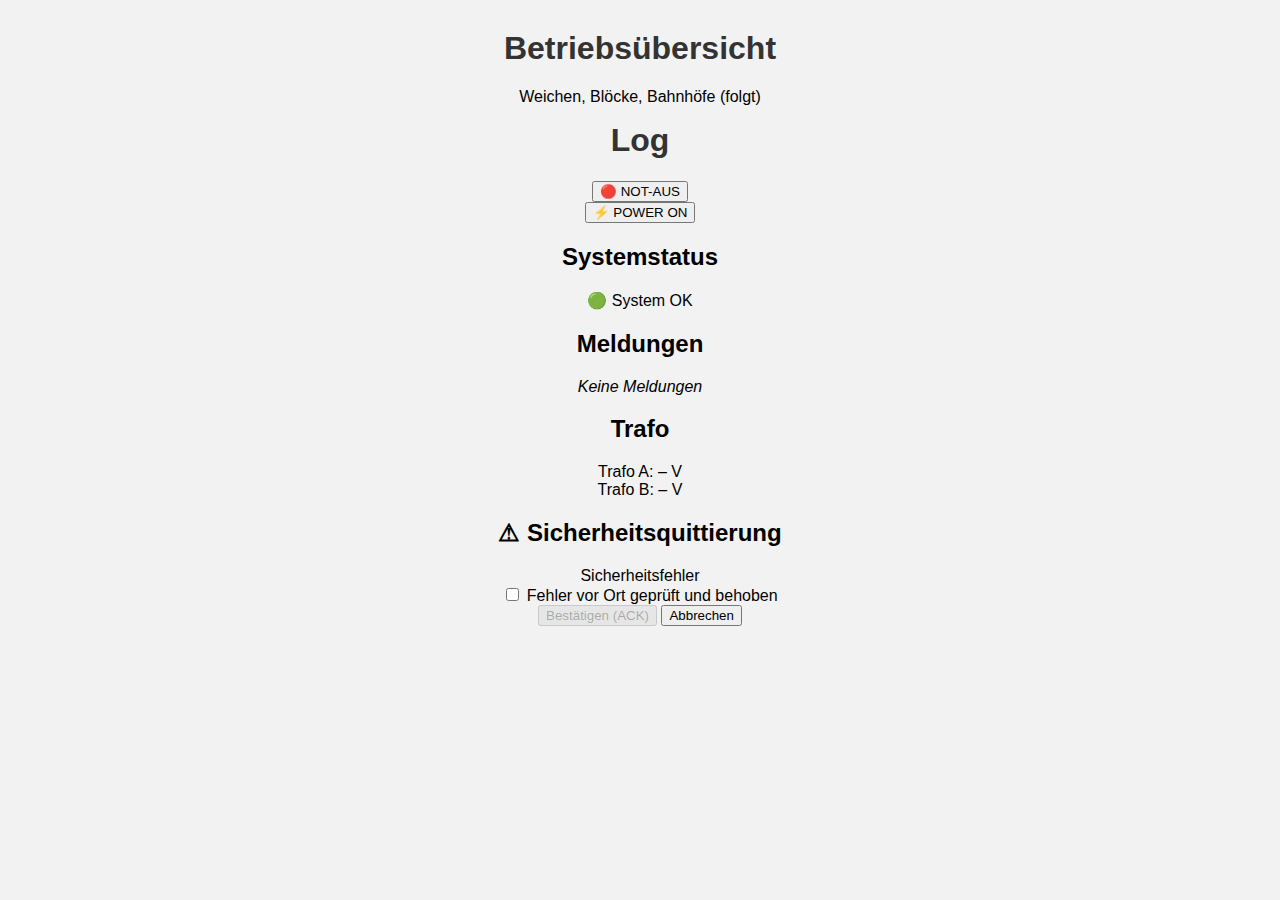
<file: data/index.htm>
<!DOCTYPE html>
<html lang="de">
<head>
    <meta charset="UTF-8">
    <title>Eisenbahn – Safety & Status</title>
    <meta name="viewport" content="width=device-width, initial-scale=1.0">
    <link rel="stylesheet" href="style.css">
    
</head>

<body>
<div class="container">

    <!-- ===================== LEFT ===================== -->
    <main class="panel">
        <h1>Betriebsübersicht</h1>

        <p style="color: var(--subtext);">
            Weichen, Blöcke, Bahnhöfe (folgt)
        </p>

        <div class="panel" style="margin-top: 1rem;">
            <h1>Log</h1>
            <div id="log-window"></div>
        </div>
    </main>

    <!-- ===================== RIGHT / SAFETY ===================== -->
    <aside class="panel panel-right safety-panel ok" id="safety-panel">

        <!-- NOT-AUS -->
        <section class="safety-nothalt">
            <button class="btn-nothalt" onclick="sendNothalt()">
                🔴 NOT-AUS
            </button>
        </section>

        <!-- POWER -->
        <section>
            <button id="btn-power" class="btn-power" onclick="sendPowerOn()">
                ⚡ POWER ON
            </button>
        </section>

        <div class="panel-separator"></div>

        <!-- STATUS -->
        <section>
            <h2>Systemstatus</h2>

            <div id="safety-status" class="status-box status-ok">
                🟢 System OK
            </div>
        </section>

        <div class="panel-separator"></div>

        <!-- MELDUNGEN -->
        <section>
            <h2>Meldungen</h2>
            <div id="safety-messages-list">
                <em>Keine Meldungen</em>
            </div>
        </section>

        <div class="panel-separator"></div>

        <!-- TRAFO -->
        <section>
            <h2>Trafo</h2>
            <div>Trafo A: – V</div>
            <div>Trafo B: – V</div>
        </section>

    </aside>

</div>

<!-- ===================== ACK OVERLAY ===================== -->
<div id="ack-overlay" class="overlay hidden">
    <div class="overlay-box">
        <h2 id="ack-title">⚠ Sicherheitsquittierung</h2>

        <div id="ack-text">Sicherheitsfehler</div>

        <label class="ack-checkbox">
            <input type="checkbox">
            <span>Fehler vor Ort geprüft und behoben</span>
        </label>

        <div class="overlay-buttons">
            <button id="ack-confirm-btn" class="btn-ack" onclick="confirmAck()" disabled>
                Bestätigen (ACK)
            </button>

            <button class="btn-cancel" onclick="hideOverlay()">
                Abbrechen
            </button>
        </div>
    </div>
</div>

<!-- <script src="safety_ui_texts.js"></script> -->
<script src="script.js"></script>
</body>
</html>
</file>
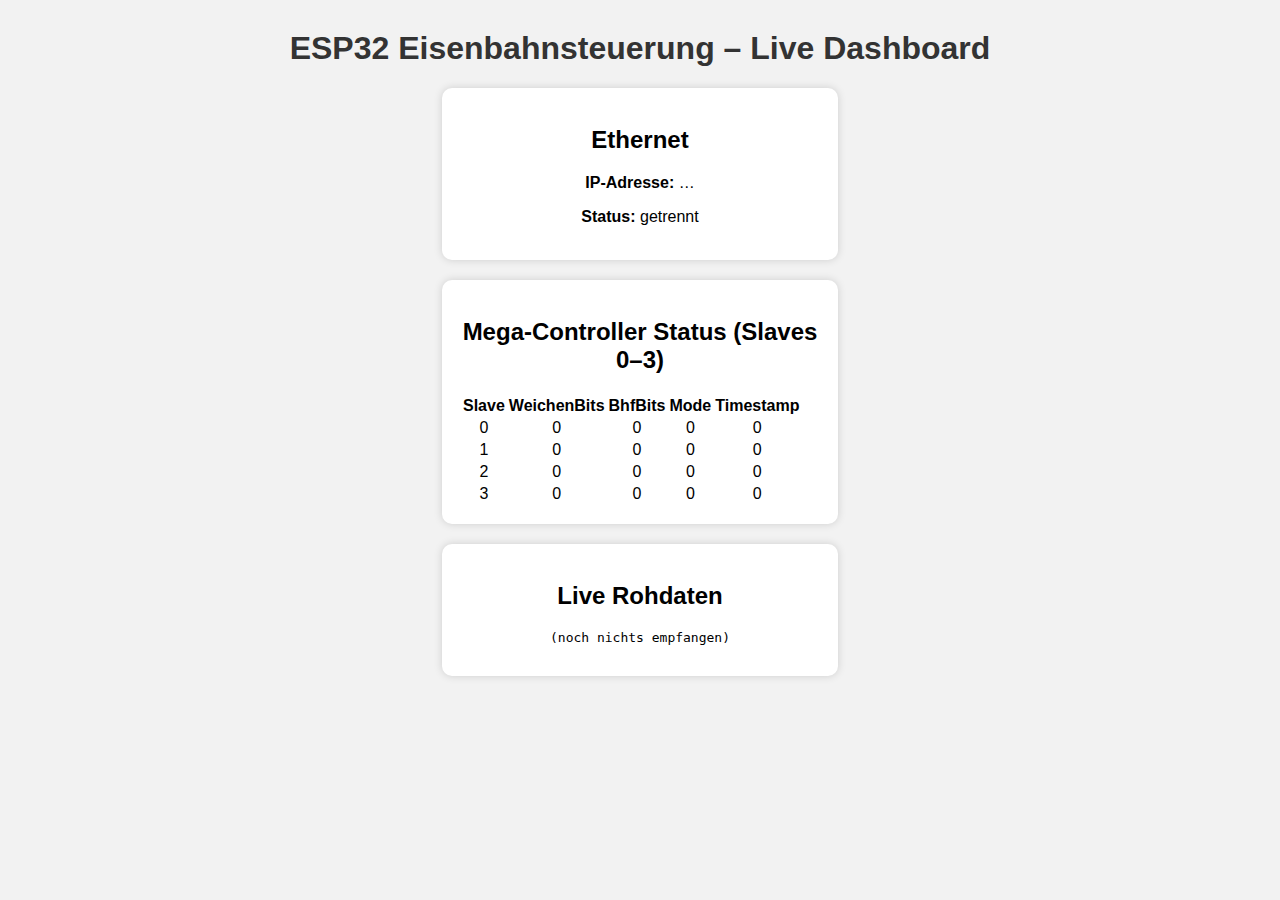
<file: data/index.html>
<!DOCTYPE html>
<html lang="de">
<head>
    <meta charset="UTF-8">
    <title>ESP32 Eisenbahnsteuerung – Dashboard</title>
    <link rel="stylesheet" href="style.css">
    <link rel="icon" href="/favicon.ico">
</head>
<body>

<h1>ESP32 Eisenbahnsteuerung – Live Dashboard</h1>

<div class="card">
    <h2>Ethernet</h2>
    <p><b>IP-Adresse:</b> <span id="ethIp">…</span></p>
    <p><b>Status:</b> <span id="ethStatus">verbunden</span></p>
</div>

<div class="card">
    <h2>Mega-Controller Status (Slaves 0–3)</h2>

    <table>
        <thead>
            <tr>
                <th>Slave</th>
                <th>WeichenBits</th>
                <th>BhfBits</th>
                <th>Mode</th>
                <th>Timestamp</th>
            </tr>
        </thead>
        <tbody id="slaveTableBody">
            <!-- wird dynamisch befüllt -->
        </tbody>
    </table>
</div>

<div class="card">
    <h2>Live Rohdaten</h2>
    <pre id="rawLog" class="jsonbox">(noch nichts empfangen)</pre>
</div>

<script src="script.js"></script>
</body>
</html>
</file>
<file: data/style.css>
body {
    font-family: Arial, sans-serif;
    text-align: center;
    background: #f2f2f2;
    margin: 0;
    padding: 20px;
}

h1 {
    margin-top: 10px;
    color: #333;
}

.card {
    background: #fff;
    padding: 18px;
    max-width: 360px;
    margin: 20px auto;
    border-radius: 10px;
    box-shadow: 0 0 8px rgba(0,0,0,0.15);
}

strong {
    color: #333;
}

#wifiStatus {
    font-weight: bold;
}

#ipAddress {
    color: #555;
}
</file>
